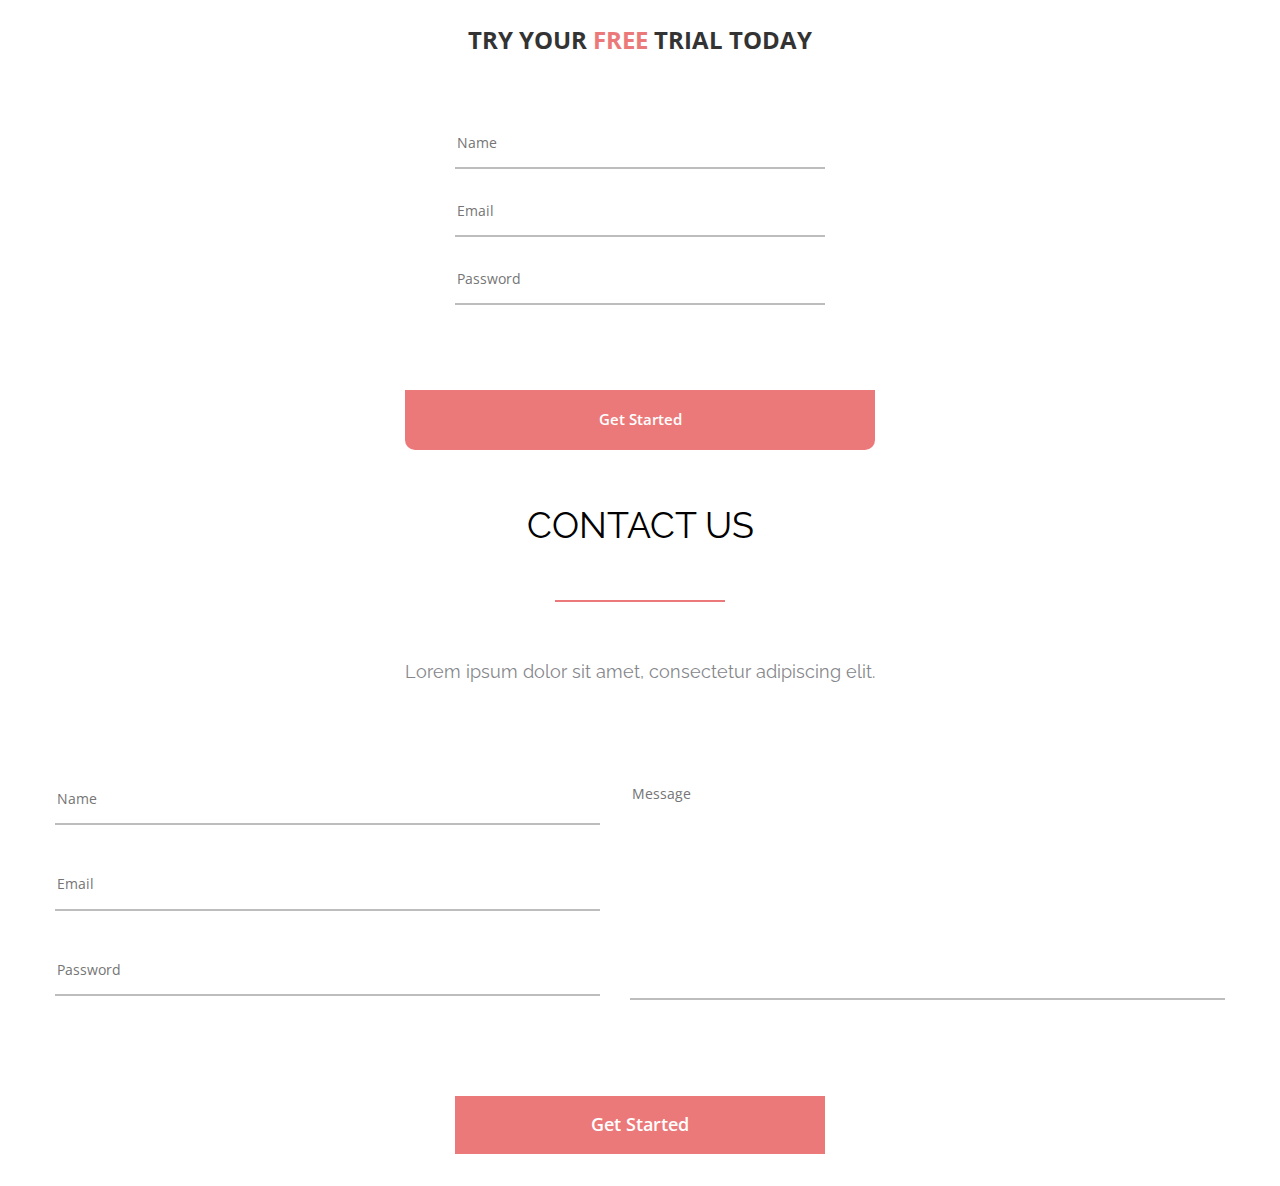
<file: index.html>
<!DOCTYPE html>
<html lang="en">

<head>
  <meta charset="UTF-8">
  <meta http-equiv="X-UA-Compatible" content="IE=edge">
  <meta name="viewport" content="width=device-width, initial-scale=1.0">
  <title>Home Work 8</title>

  <link rel="preconnect" href="https://fonts.googleapis.com">
  <link rel="preconnect" href="https://fonts.gstatic.com" crossorigin>
  <link
    href="https://fonts.googleapis.com/css2?family=Open+Sans:wght@400;600;700&family=Raleway:wght@400;500&display=swap"
    rel="stylesheet">

  <link rel="stylesheet" href="./css/normalize.css">
  <link rel="stylesheet" href="./css/style.css">
</head>

<body>
  <div class="container">
    <div class="auth-block">
      <h3 class="auth-block__title">Try Your <span class="color-title">FREE</span> Trial
        Today</h3>
      <form class="auth-block__form" action="">
        <input class="auth-block__form-input" type="name" name="userName" id="user-name" placeholder="Name">
        <input class="auth-block__form-input" type="email" name="userEmail" id="user-email" placeholder="Email">
        <input class="auth-block__form-input" type="password" name="userPassword" id="user-password"
          placeholder="Password">
      </form>
      <button class="auth-block__button">Get Started</button>
    </div>
  </div>
  <div class="container">
    <div class="contact">
      <h2 class="contact__title">contact us</h2>
      <div class="contact__separator"></div>
      <p class="contact__subtitle">Lorem ipsum dolor sit amet, consectetur adipiscing elit.</p>
      <form class="contact__form" action="">
        <div class="contact__form-block">
          <input class="contact__form-input" type="name" name="userName" id="user-name" placeholder="Name">
          <input class="contact__form-input" type="email" name="userEmail" id="user-name" placeholder="Email">
          <input class="contact__form-input" type="password" name="userPassword" id="user-password"
            placeholder="Password">
        </div>
        <div class="contact__form-textarea">
          <textarea name="userComment" id="user-comment" cols="72" rows="13" placeholder="Message"></textarea>
        </div>
      </form>
      <div class="contact__button">
        <button class="contact__button-text">Get Started</button>
      </div>
    </div>
  </div>

</body>

</html>
</file>
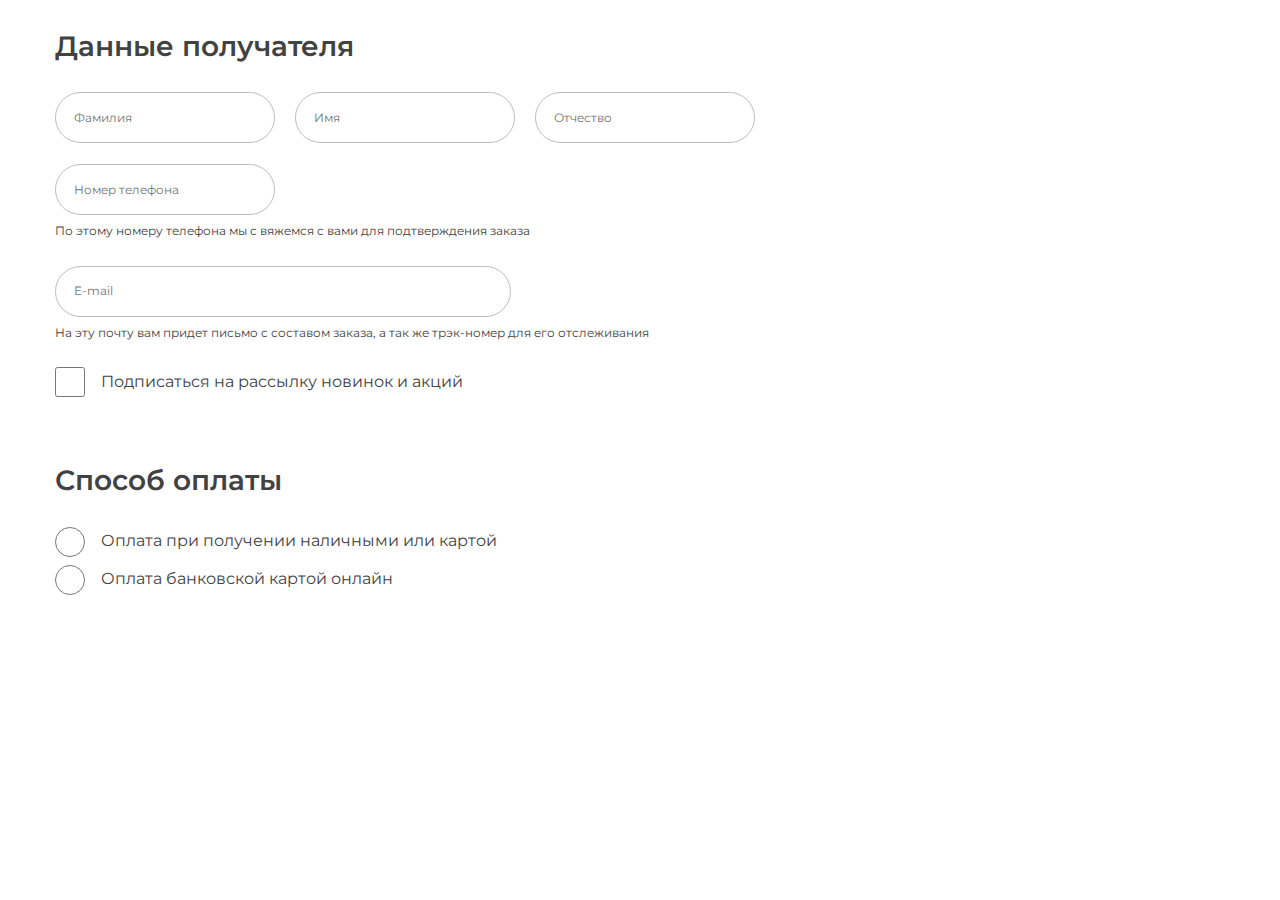
<file: task-2/index.html>
<!DOCTYPE html>
<html lang="en">

<head>
  <meta charset="UTF-8">
  <meta http-equiv="X-UA-Compatible" content="IE=edge">
  <meta name="viewport" content="width=device-width, initial-scale=1.0">
  <title>Home Work 8 (task 2)</title>

  <link rel="preconnect" href="https://fonts.googleapis.com">
  <link rel="preconnect" href="https://fonts.gstatic.com" crossorigin>
  <link href="https://fonts.googleapis.com/css2?family=Montserrat:wght@400;600&display=swap" rel="stylesheet">

  <link rel="stylesheet" href="./css/normalize.css">
  <link rel="stylesheet" href="./css/style.css">
</head>

<body>
  <div class="container">
    <form class="container__form" action="">
      <h3 class="container__form-title">Данные получателя</h3>
      <input class="container__form-input" type="name" name="userName" id="user-name" placeholder="Фамилия">
      <input class="container__form-input" type="name" name="userName" id="user-name" placeholder="Имя">
      <input class="container__form-input" type="name" name="userName" id="user-name" placeholder="Отчество">
      <br>
      <br>
      <input class="container__form-input" type="tel" name="userPhone" id="user-phone" placeholder="Номер телефона">
      <p class="container__form-subtitle">По этому номеру телефона мы с вяжемся с вами для подтверждения заказа</p>
      <input class="container__form-input container__form-input_size" type="email" name="userEmail" id="user-email" placeholder="E-mail">
      <p class="container__form-subtitle">На эту почту вам придет письмо с составом заказа, а так же трэк-номер для его
        отслеживания</p>
      <div class="container__form-checkbox">
        <input type="checkbox" name="userSub" id="user-sub">
        <label for="" class="form__description">Подписаться на рассылку новинок и акций</label>
      </div>
      <h3 class="container__form-title">Способ оплаты</h3>
      <div class="container__form-radio">
        <input type="radio" name="userWallet" id="user-wallet">
        <label for="" class="form__description">Оплата при получении наличными или картой</label>
      </div>
      <div class="container__form-radio">
        <input type="radio" name="userWallet" id="user-wallet">
        <label for="" class="form__description">Оплата банковской картой онлайн</label>
      </div>
    </form>
  </div>

</body>

</html>
</file>
<file: css/style.css>
* {
  box-sizing: border-box;
}

body {
  font-family: 'Open Sans', sans-serif;
  font-family: 'Raleway', sans-serif;
  line-height: 1.3;
  padding: 0;
  margin: 0;
}

.container {
  width: 1170px;
  margin: 0 auto;
}

.auth-block {
  display: flex;
  flex-direction: column;
  margin: 0 auto;
  width: 470px;
  height: 450px;
  background: #FFFFFF;
  border-radius: 10px;
}

.auth-block__title {
  height: 90px;
  font-family: 'Open Sans';
  font-weight: 700;
  font-size: 1.5rem;
  text-align: center;
  text-transform: uppercase;
  color: #333333;
  padding-bottom: 2.8125rem;
}

.color-title {
  color: #EC7979;
}

.auth-block__form {
  display: flex;
  flex-direction: column;
  width: 370px;
  align-self: center;
}

input[type=name],
input[type=password],
input[type=email] {
  border: 0;
  border-bottom: 2px solid #BDBDBD;
  cursor: pointer;
}

button {
  cursor: pointer;
}

.auth-block__form-input {
  font-family: 'Open Sans';
  font-weight: 400;
  font-size: 0.875rem;
  color: #BDBDBD;
  padding-bottom: 1rem;
  margin-bottom: 2.0625rem;
}

.auth-block__button {
  display: flex;
  background: #EC7979;
  border-radius: 0px 0px 10px 10px;
  border: none;
  font-family: 'Open Sans';
  font-weight: 600;
  font-size: 0.9375rem;
  align-items: center;
  justify-content: center;
  color: #FFFFFF;
  padding: 1.35rem;
  margin-top: 3.2rem;
}

.auth-block__button:hover {
  color: black;
  background: red;
}

.contact {}

.contact__title {
  height: 150px;
  font-family: 'Raleway';
  font-weight: 400;
  font-size: 2.25rem;
  display: flex;
  align-items: center;
  justify-content: center;
  text-transform: uppercase;
  color: #000000;
  margin: 0;
}

.contact__separator {
  width: 170px;
  border: 1px solid #EC7979;
  margin: 0 auto;
}

.contact__subtitle {
  font-family: 'Raleway';
  font-weight: 400;
  font-size: 1.125rem;
  display: flex;
  align-items: center;
  justify-content: center;
  color: #86878B;
  padding-top: 2.5rem;
  padding-bottom: 5.5625rem;
}

.contact__form {
  display: flex;
  align-items: center;
  justify-content: center;
  gap: 1.875rem;
  padding-bottom: 3.125rem;
}

.contact__form-block {
  display: flex;
  flex-direction: column;
  width: 550px;
}

.contact__form-input {
  font-family: 'Open Sans';
  font-style: normal;
  font-weight: 400;
  font-size: 0.875rem;
  color: #BDBDBD;
  padding-bottom: 1rem;
  margin-bottom: 3.125rem;
}

.contact__form-textarea {
  position: relative;
  top: -1.5rem;
  font-family: 'Open Sans';
  font-weight: 400;
  font-size: 0.875rem;
  color: #BDBDBD;
}

.contact__button {
  display: flex;
  align-items: center;
  justify-content: center;
  padding-bottom: 2rem;
}

.contact__button-text {
  background: #EC7979;
  border: none;
  width: 370px;
  padding: 1.17rem;
  font-family: 'Open Sans';
  font-weight: 600;
  font-size: 1.125rem;
  text-transform: capitalize;
  color: #FFFFFF;
}

.contact__button-text:hover {
  color: black;
  background: red;
}

textarea {
  cursor: pointer;
  border: none;
  resize: none;
  border-bottom: 2px solid #BDBDBD;
}

textarea:focus,
input:focus {
  outline: none;
  border: 3px solid #280db04c;
}
</file>
<file: task-2/css/style.css>
* {
  box-sizing: border-box;
}

body {
  font-family: 'Montserrat', sans-serif;
  line-height: 1.3;
  padding: 0;
  margin: 0;
}

.container {
  width: 1170px;
  margin: 0 auto;
}

.container__form {}

.container__form-title {
  font-family: 'Montserrat';
  font-weight: 600;
  font-size: 1.75rem;
  display: flex;
  align-items: center;
  color: #424242;
}

.container__form-subtitle {
  font-family: 'Montserrat';
  font-weight: 400;
  font-size: 0.75rem;
  display: flex;
  align-items: center;
  color: #424242;
  margin: 0;
  padding-top: 0.5rem;
  padding-bottom: 1.6875rem;
}

.container__form-input {
  cursor: pointer;
  border: 1px solid #BDBDBD;
  border-radius: 83px;
  padding: 1.1rem;
  font-family: 'Montserrat';
  font-weight: 400;
  font-size: 0.75rem;
  color: #BDBDBD;
  width: 220px;
  margin-right: 1rem;
}

.container__form-input:focus {
  outline: none;
  border: 2px solid #169346;
  box-shadow: 0 0 0 1px #66d490;
}

.form__description {
  font-family: 'Montserrat';
  font-weight: 400;
  font-size: 1rem;
  color: #424242;
}

.container__form-input_size {
  width: 456px;
}

.container__form-checkbox {
  display: flex;
  align-items: center;
  padding-bottom: 2.3125rem;
}

.container__form-radio {
  display: flex;
  align-items: center;
  padding-bottom: 0.5rem;
}

label {
  position: relative;
  left: 1rem;
}

input[type=checkbox],
input[type=radio] {
  cursor: pointer;
  width: 30px;
  height: 30px;
}
</file>
